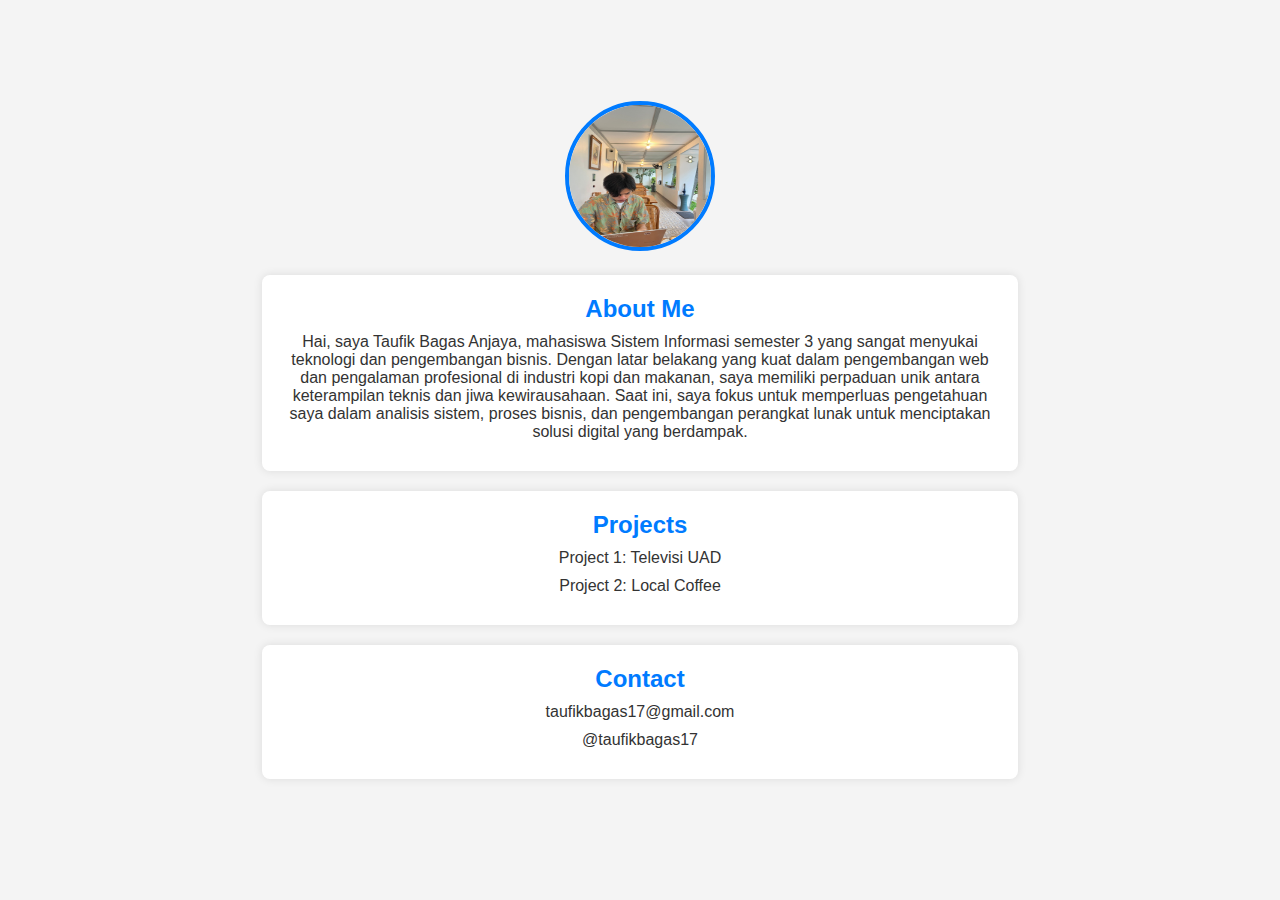
<file: Praktikum-2/index.html>
<!DOCTYPE html>
<html lang="en">
<head>
    <meta charset="UTF-8">
    <meta name="viewport" content="width=device-width, initial-scale=1.0">
    <title>Taufik Bagas Anjaya</title>
    <link rel="stylesheet" href="css.css">
</head>
<body>
    <div class="foto">
        <img src="topik.jpeg" alt="Taufik Bagas Anjaya">
    </div>

    <div class="data-diri">
        <h2>About Me</h2>
        <p>Hai, saya Taufik Bagas Anjaya, mahasiswa Sistem Informasi semester 3 yang sangat menyukai teknologi dan pengembangan bisnis.
            Dengan latar belakang yang kuat dalam pengembangan web dan pengalaman profesional di industri kopi dan makanan,
            saya memiliki perpaduan unik antara keterampilan teknis dan jiwa kewirausahaan. Saat ini, saya fokus untuk memperluas pengetahuan
            saya dalam analisis sistem, proses bisnis, dan pengembangan perangkat lunak untuk menciptakan solusi digital yang berdampak.</p>
    </div>

    <div class="Project">
        <h2>Projects</h2>
        <p>Project 1: Televisi UAD</p>
        <p>Project 2: Local Coffee</p>
    </div>

    <div class="contact">
        <h2>Contact</h2>
        <p>taufikbagas17@gmail.com</a></p>
        <p>@taufikbagas17</a></p>
    </div>
</body>
</html>
</file>
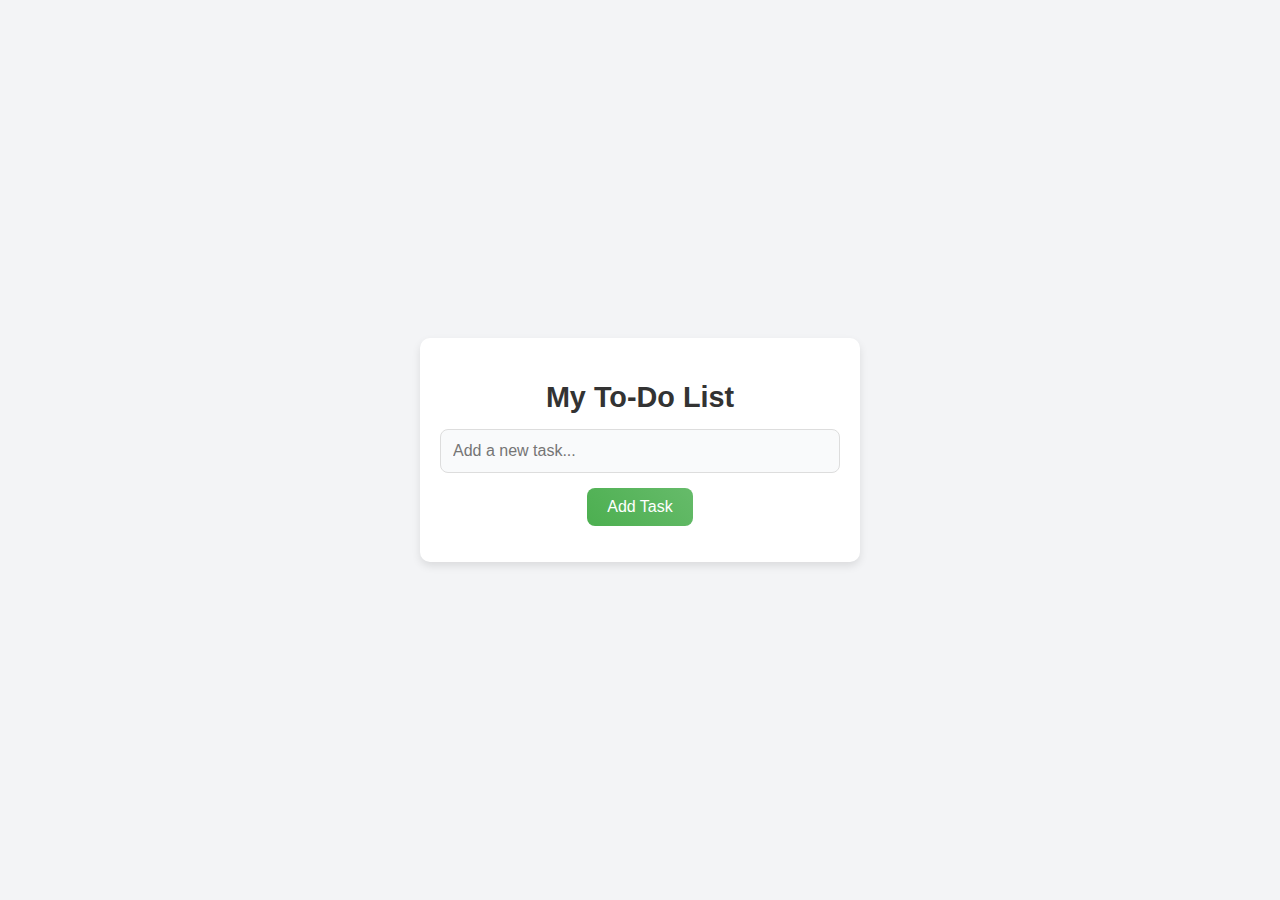
<file: Praktikum-3/Index.html>
<!DOCTYPE html>
<html lang="en">

<head>
    <meta charset="UTF-8">
    <meta name="viewport" content="width=device-width, initial-scale=1.0">
    <title>To-Do App</title>
    <style>
        body {
            font-family: 'Arial', sans-serif;
            display: flex;
            align-items: center;
            justify-content: center;
            height: 100vh;
            margin: 0;
            background-color: #f3f4f6;
        }

        .container {
            width: 100%;
            max-width: 400px;
            margin: auto;
            padding: 20px;
            border-radius: 10px;
            text-align: center;
            background-color: #ffffff;
            box-shadow: 0 4px 8px rgba(0, 0, 0, 0.1);
        }

        h2 {
            color: #333;
            font-size: 1.8rem;
            margin-bottom: 15px;
            font-weight: bold;
        }

        input[type="text"] {
            width: 100%;
            padding: 12px;
            margin-bottom: 15px;
            border: 1px solid #ddd;
            border-radius: 8px;
            box-sizing: border-box;
            font-size: 1rem;
            background-color: #f9fafb;
        }

        button {
            padding: 10px 20px;
            border: none;
            border-radius: 8px;
            font-size: 1rem;
            cursor: pointer;
            color: #ffffff;
            background: linear-gradient(45deg, #4CAF50, #66BB6A);
            transition: background 0.3s;
        }

        button:hover {
            background: linear-gradient(45deg, #66BB6A, #4CAF50);
        }

        #tasklist {
            list-style: none;
            padding: 0;
            margin-top: 10px;
        }

        #tasklist li {
            background-color: #f1f3f5;
            padding: 12px;
            border-radius: 8px;
            margin-bottom: 10px;
            display: flex;
            justify-content: space-between;
            align-items: center;
            box-shadow: 0 2px 5px rgba(0, 0, 0, 0.1);
        }

        .task-buttons {
            display: inline-flex;
            gap: 5px;
        }

        .task-buttons button {
            padding: 5px 10px;
            font-size: 0.9rem;
            border: none;
            border-radius: 5px;
            cursor: pointer;
            color: #fff;
        }

        .task-buttons button:first-child {
            background-color: #FFC107;
        }

        .task-buttons button:first-child:hover {
            background-color: #FFB300;
        }

        .task-buttons button:last-child {
            background-color: #FF5252;
        }

        .task-buttons button:last-child:hover {
            background-color: #FF1744;
        }
    </style>
</head>

<body>
    <div class="container">
        <h2>My To-Do List</h2>
        <input type="text" id="newtask" placeholder="Add a new task...">
        <button onclick="addtask()">Add Task</button>
        <ul id="tasklist"></ul>
    </div>

    <script>
        function addtask() {
            let taskInput = document.getElementById('newtask');
            let taskValue = taskInput.value.trim();

            if (taskValue === '') {
                alert('Please enter a task');
                return;
            }

            let li = document.createElement('li');
            li.innerHTML = `
                <span class="task-text">${taskValue}</span>
                <span class="task-buttons">
                    <button onclick="edittask(this)">Edit</button>
                    <button onclick="deletetask(this)">Delete</button>
                </span>
            `;

            document.getElementById('tasklist').appendChild(li);
            taskInput.value = '';
        }

        function deletetask(element) {
            if (confirm('Are you sure you want to delete this task?')) {
                let li = element.parentElement.parentElement;
                li.remove();
            }
        }

        function edittask(element) {
            let li = element.parentElement.parentElement;
            let taskText = li.querySelector('.task-text');
            let newTaskText = prompt('Edit your task:', taskText.textContent.trim());

            if (newTaskText !== null && newTaskText.trim() !== '') {
                taskText.textContent = newTaskText.trim();
            }
        }
    </script>
</body>

</html>
</file>
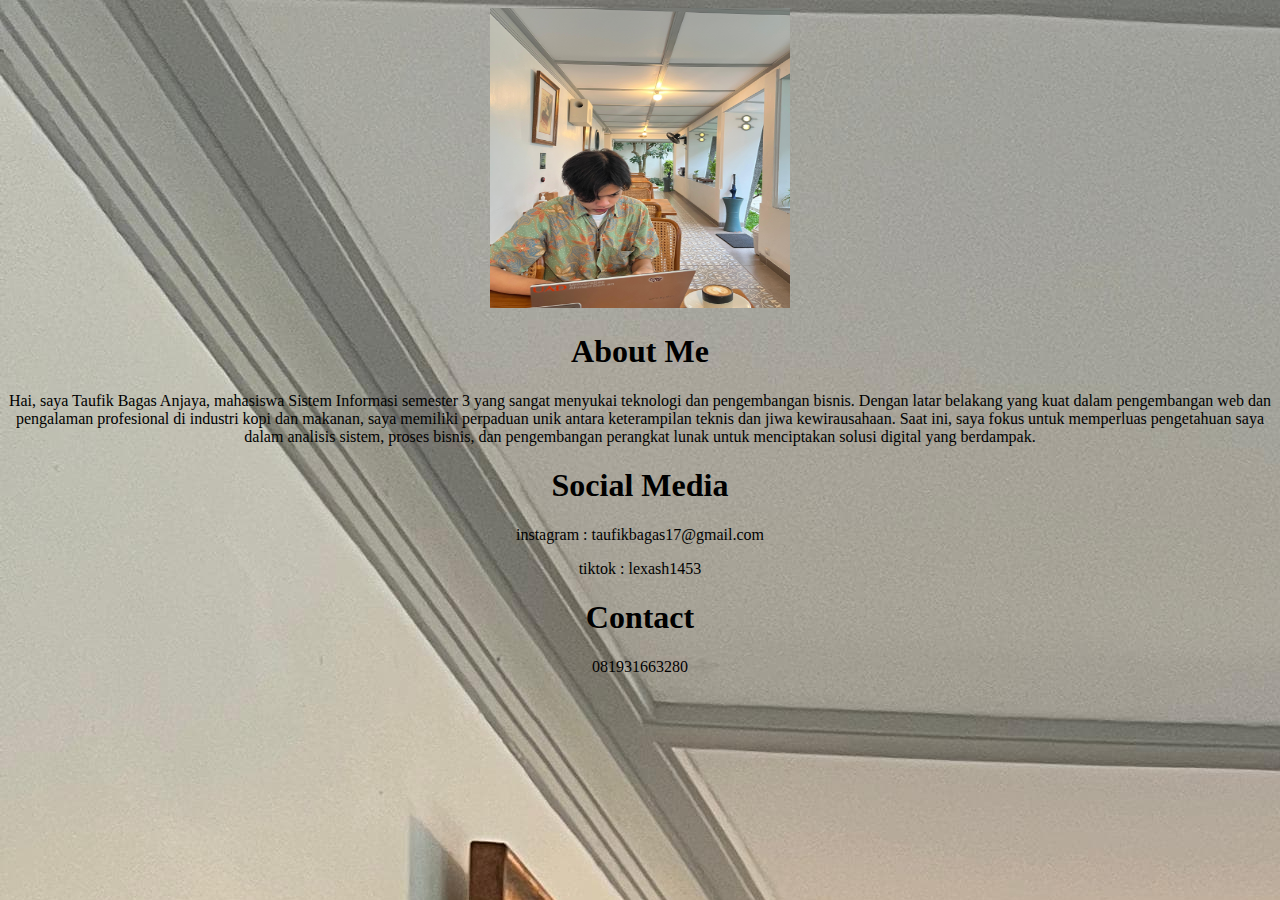
<file: Praktikum_1/index.html>
<!DOCTYPE html>
<html lang="en">
<head>
    <meta charset="UTF-8">
    <meta name="viewport"   content="width=device-width, initial-scale=1.0">
    <title>Document</title>
</head>
<body background="topik.jpeg">
    <div style="text-align: center;">
        <img src="topik.jpeg" alt="taufikbagas17" width="300" height="300">
    </div>
    <h1 style="text-align: center;">About Me</h1>
    <p style="text-align: center; color: black;" >Hai, saya Taufik Bagas Anjaya, mahasiswa Sistem Informasi semester 3 yang sangat menyukai teknologi dan pengembangan bisnis.
         Dengan latar belakang yang kuat dalam pengembangan web dan pengalaman profesional di industri kopi dan makanan,
         saya memiliki perpaduan unik antara keterampilan teknis dan jiwa kewirausahaan. Saat ini, saya fokus untuk memperluas pengetahuan
          saya dalam analisis sistem, proses bisnis, dan pengembangan perangkat lunak untuk menciptakan solusi digital yang berdampak.</p>
    <h1 style="text-align: center;">Social Media</h1>
    <p style="text-align: center;"> instagram : taufikbagas17@gmail.com</p>
    <p style="text-align: center;">tiktok : lexash1453</p>
    <h1 style="text-align: center;">Contact</h1>
    <p style="text-align: center;">081931663280</p>
</body>
</html>
</file>
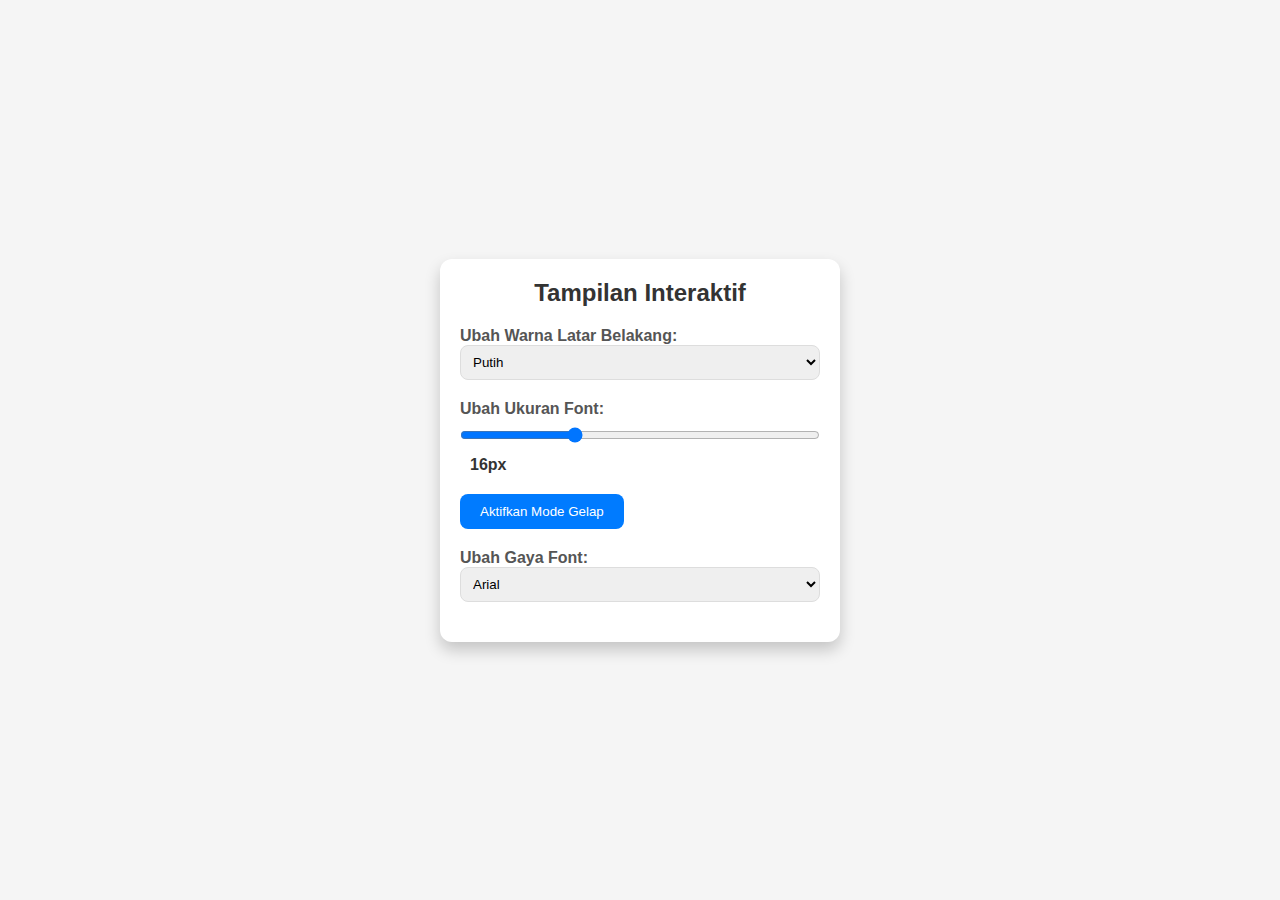
<file: Praktikum-3/Index1.html>
<!DOCTYPE html>
<html lang="id">
<head>
  <meta charset="UTF-8">
  <meta name="viewport" content="width=device-width, initial-scale=1.0">
  <title>Tampilan Interaktif</title>
  <style>
    /* Global styling */
    * {
      margin: 0;
      padding: 0;
      box-sizing: border-box;
      font-family: Arial, sans-serif;
    }

    body {
      background-color: #f5f5f5;
      display: flex;
      justify-content: center;
      align-items: center;
      min-height: 100vh;
    }

    .container {
      background: #ffffff;
      padding: 20px;
      border-radius: 12px;
      box-shadow: 0px 8px 16px rgba(0, 0, 0, 0.2);
      max-width: 400px;
      width: 90%;
      text-align: center;
    }

    h1 {
      font-size: 24px;
      margin-bottom: 20px;
      color: #333;
    }

    /* Dropdown styling */
    .dropdown,
    .font-control,
    .dark-mode-toggle,
    .font-style {
      margin-bottom: 20px;
      text-align: left;
    }

    label {
      font-weight: bold;
      color: #555;
    }

    /* Select and input styling */
    select, 
    input[type="range"] {
      width: 100%;
      padding: 8px;
      border-radius: 8px;
      border: 1px solid #ddd;
      outline: none;
      transition: border 0.3s ease;
    }

    select:focus,
    input[type="range"]:focus {
      border-color: #007bff;
    }

    /* Font size display */
    #font-size-display {
      display: inline-block;
      margin-left: 10px;
      font-weight: bold;
      color: #333;
    }

    /* Button styling */
    #dark-mode-btn {
      background-color: #007bff;
      color: white;
      padding: 10px 20px;
      border: none;
      border-radius: 8px;
      cursor: pointer;
      transition: background-color 0.3s ease;
    }

    #dark-mode-btn:hover {
      background-color: #0056b3;
    }

    /* Dark mode styling */
    body.dark-mode {
      background-color: #333;
      color: #fff;
    }

    body.dark-mode .container {
      background-color: #444;
      box-shadow: 0px 8px 16px rgba(255, 255, 255, 0.1);
    }

    body.dark-mode select,
    body.dark-mode input[type="range"] {
      background-color: #666;
      border-color: #555;
      color: #fff;
    }

    body.dark-mode #dark-mode-btn {
      background-color: #ff9800;
      color: #333;
    }

    body.dark-mode #dark-mode-btn:hover {
      background-color: #e58900;
    }
  </style>
</head>
<body>

 <div class="container">
    <h1>Tampilan Interaktif</h1>

    <!-- Ubah Warna Latar Belakang -->
    <div class="dropdown">
      <label for="background-color">Ubah Warna Latar Belakang: </label>
      <select id="background-color">
        <option value="white">Putih</option>
        <option value="lightgray">Abu-Abu Muda</option>
        <option value="lightblue">Biru Muda</option>
        <option value="lightgreen">Hijau Muda</option>
        <option value="yellow">Kuning</option>
      </select>
    </div>

    <!-- Ubah Ukuran Font -->
    <div class="font-control">
      <label for="font-size-slider">Ubah Ukuran Font: </label>
      <input type="range" id="font-size-slider" class="font-slider" min="10" max="30" value="16">
      <span id="font-size-display">16px</span>
    </div>

    <!-- Mode Gelap -->
    <div class="dark-mode-toggle">
      <button id="dark-mode-btn">Aktifkan Mode Gelap</button>
    </div>

    <!-- Ubah Gaya Font -->
    <div class="font-style">
      <label for="font-style-selector">Ubah Gaya Font: </label>
      <select id="font-style-selector">
        <option value="Arial">Arial</option>
        <option value="Georgia">Georgia</option>
        <option value="Courier New">Courier New</option>
        <option value="Times New Roman">Times New Roman</option>
      </select>
    </div>
</div>

  <script>
    document.addEventListener("DOMContentLoaded", function() {
      const body = document.body;
      const container = document.querySelector(".container");
      
      // Ubah Warna Latar Belakang
      document.getElementById("background-color").addEventListener("change", function() {
        body.style.backgroundColor = this.value;
      });

      // Ubah Ukuran Font
      const fontSizeSlider = document.getElementById("font-size-slider");
      const fontSizeDisplay = document.getElementById("font-size-display");

      fontSizeSlider.addEventListener("input", function() {
        const fontSize = this.value + "px";
        container.style.fontSize = fontSize;
        fontSizeDisplay.textContent = fontSize;
      });

      // Aktifkan Mode Gelap
      document.getElementById("dark-mode-btn").addEventListener("click", function() {
        body.classList.toggle("dark-mode");
        this.textContent = body.classList.contains("dark-mode") ? "Nonaktifkan Mode Gelap" : "Aktifkan Mode Gelap";
      });

      // Ubah Gaya Font
      document.getElementById("font-style-selector").addEventListener("change", function() {
        container.style.fontFamily = this.value;
      });
    });
  </script>
</body>
</html>
</file>
<file: Praktikum-2/css.css>
* {
    margin: 0;
    padding: 0;
    box-sizing: border-box;
}

body {
    font-family: Arial, sans-serif;
    background-color: #f4f4f4;
    padding: 10px;
    display: flex;
    justify-content: center;
    align-items: center;
    flex-direction: column;
    min-height: 100vh;
}

/* Gambar profil */
.foto {
    text-align: center;
    margin-bottom: 20px;
}

.foto img {
    width: 150px;           
    height: 150px;         
    border-radius: 50%;     
    border: 4px solid #007bff;
}

/* Data diri, proyek, dan kontak */
.data-diri, .Project, .contact {
    background-color: white;
    padding: 20px;
    margin-bottom: 20px;
    border-radius: 8px;
    box-shadow: 0 0 10px rgba(0, 0, 0, 0.1);
    width: 60%;
    text-align: center;
}

h2 {
    color: #007bff;
    margin-bottom: 10px;
}

p {
    margin: 10px 0;
    font-size: 16px;
    color: #333;
}

.contact a {
    text-decoration: none;
    color: #007bff;
}

.contact a:hover {
    text-decoration: underline;
}

.Project {
    align-items: center;
}
</file>
